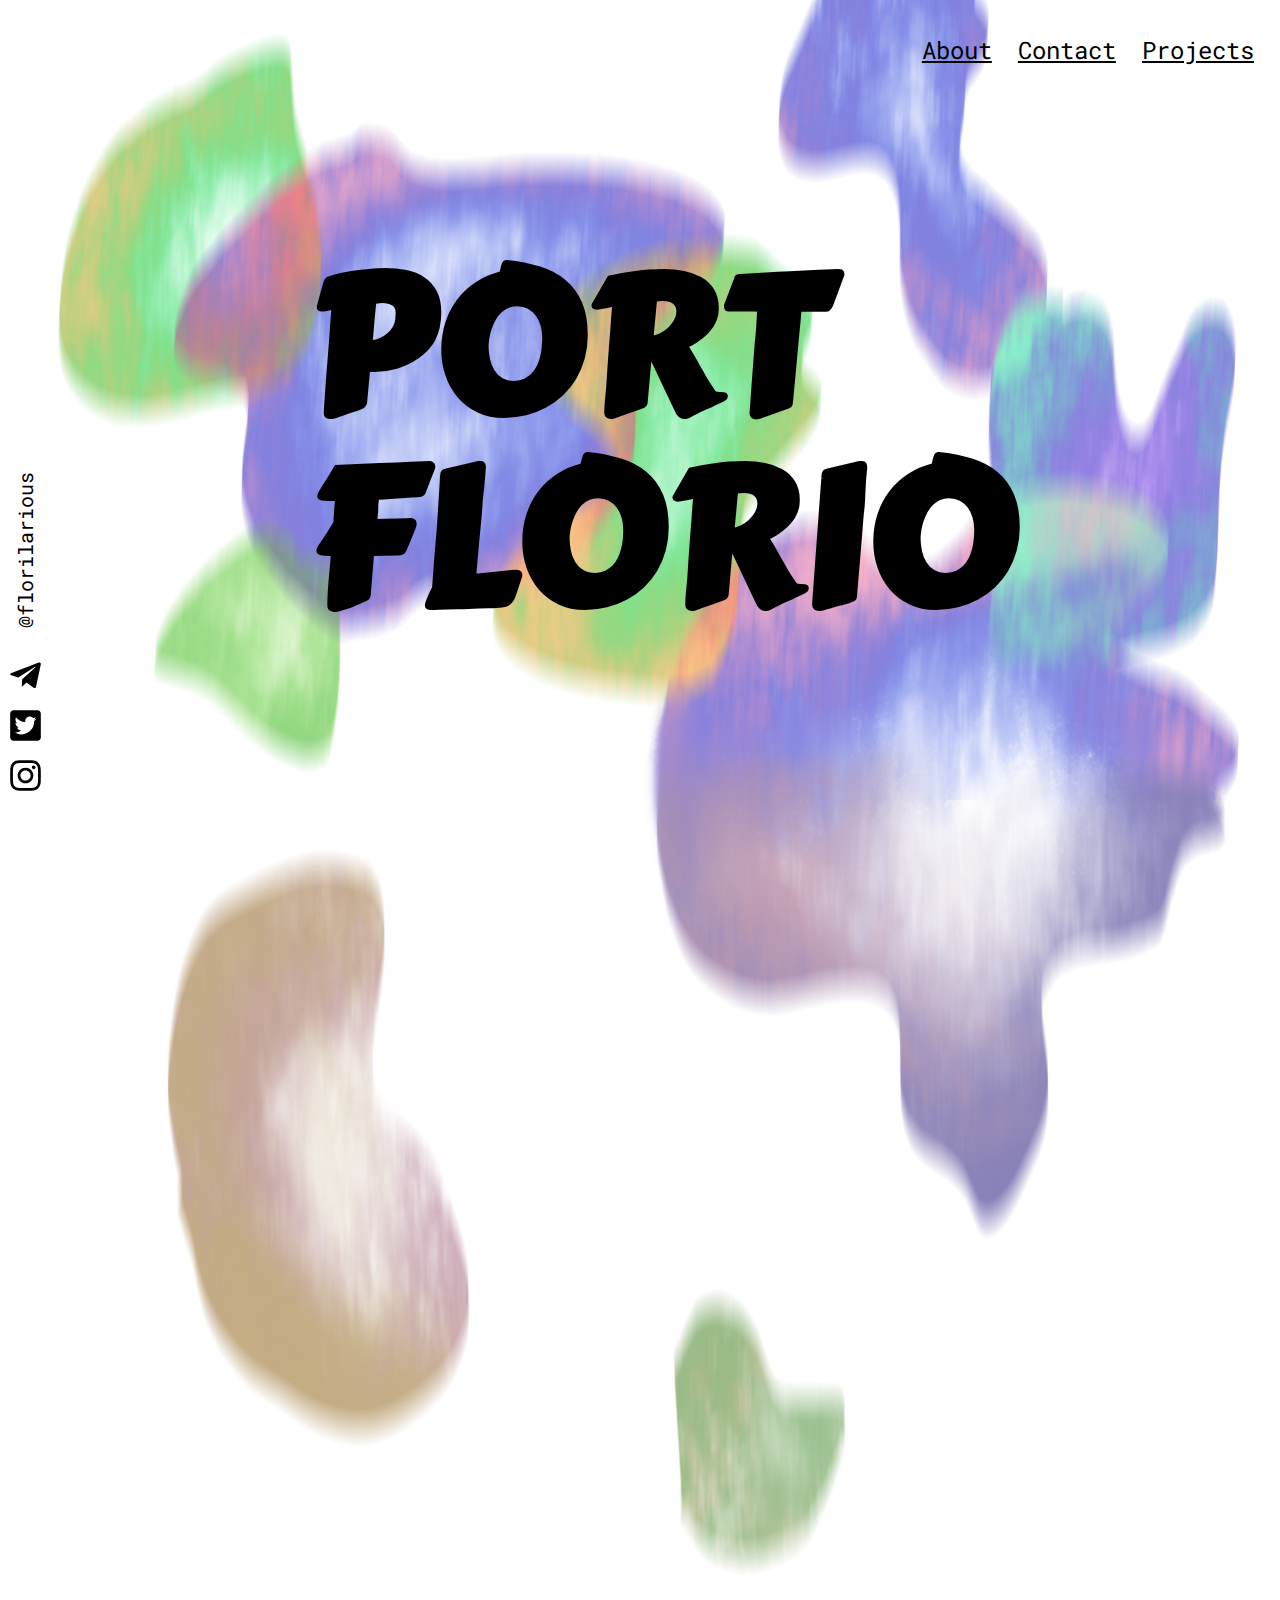
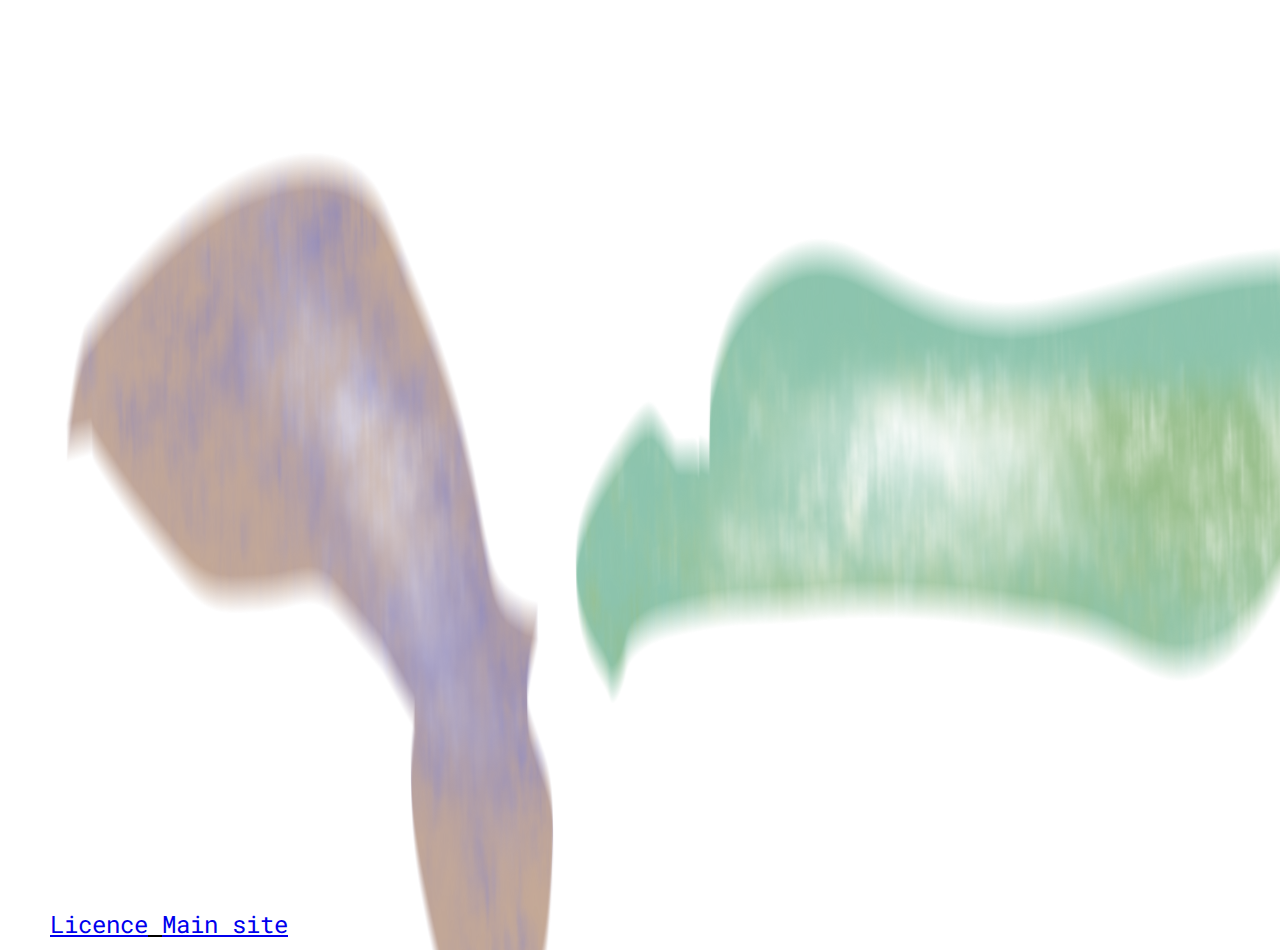
<file: index.html>
<!DOCTYPE html>
<html>
    <head>
        <meta charset="UTF-8" content/>
        <link rel="stylesheet" href="style.css"/>
        <style>
            @import url('https://fonts.googleapis.com/css2?family=Carter+One&family=Roboto+Mono:wght@600&display=swap');
        </style>
        <title>Portflorio!</title>
    </head>
    <body>
        <div class="grid-container">
            <div class="navbar">
                <div class="navbar-space"></div>
                <a class="navbar-item" href="#about">About</a>
                <a class="navbar-item" href="#contact">Contact</a>
                <a class="navbar-item" href="#projects">Projects</a>
            </div>
            <div class="main-header">
                <h1>
                    PORT<br>FLORIO
                </h1>
            </div>

            <div id="about">
            </div>

            <div id="contact">
            </div>

            <div id="projects">
            </div>

            <div class="arrow-down">
            </div>

            <aside class="insta-tag center"><p>@florilarious</p></aside>
            <a class="telegram center" href=#>
                <img class="favico" src="./static_files/telegram-plane-brands.svg" />
            </a>
            <a class="twitter center" href=#>
                <img class="favico" src="./static_files/twitter-square-brands.svg" />
            </a>           
            <a class="instagram center" href="https://instagram.com/florilarious?utm_medium=copy_link">
                <img class="favico" src="./static_files/instagram-brands.svg"/>
            </a>
        </div>

        <footer>
            <a href="license.html">Licence</a>
            <a href="index.html">Main site</a>
        </footer>
    </body>
</html>
</file>
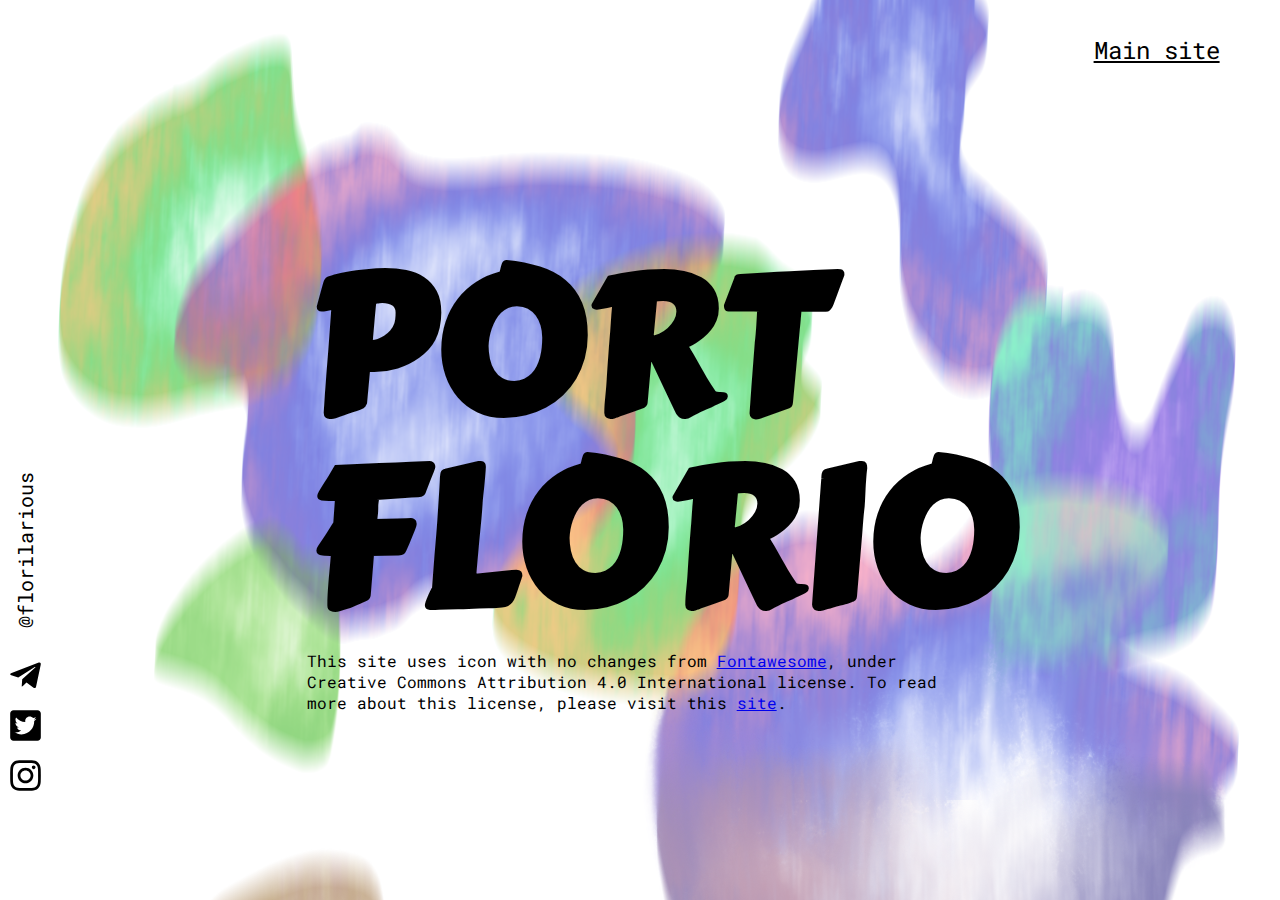
<file: license.html>
<!DOCTYPE html>
<html>
    <head>
        <meta charset="UTF-8" content/>
        <link rel="stylesheet" href="style.css"/>
        <style>
            @import url('https://fonts.googleapis.com/css2?family=Carter+One&family=Roboto+Mono:wght@600&display=swap');
        </style>
        <title>Portflorio - License</title>
    </head>
    <body>
        <div class="grid-container">
            <div class="navbar">
                <div class="navbar-space"></div>
                <a class="navbar-item" href="index.html">Main site</a>
            </div>
            <div class="main-header">
                <h1>
                    PORT<br>FLORIO
                </h1>
            </div>
            <div class="arrow-down"></div>
            <aside class="insta-tag center"><p>@florilarious</p></aside>
            <a class="telegram center" href=#>
                <img class="favico" src="./static_files/telegram-plane-brands.svg" />
            </a>
            <a class="twitter center" href=#>
                <img class="favico" src="./static_files/twitter-square-brands.svg" />
            </a>           
            <a class="instagram center" href="https://instagram.com/florilarious?utm_medium=copy_link">
                <img class="favico" src="./static_files/instagram-brands.svg"/>
            </a>
            <p class="disclosure">This site uses icon with no changes from <a href="https://fontawesome.com/">Fontawesome</a>, under Creative Commons Attribution 4.0 International license. To read more about this license, please visit this <a href="https://fontawesome.com/license">site</a>.</p>
        </div>

        <footer>
        </footer>
    </body>
</html>
</file>
<file: style.css>
*{
    margin: 0;
    padding: 0;
}

body {
    background-image: url("./static_files/background.PNG");
    background-repeat: no-repeat;
    background-size: cover;
    position: relative;
}

h1 {
    font-family: 'Carter One', cursive;
    font-size: 12rem;
    display: block;
    line-height: 100%;
}

.grid-container {
    width: 100%;
    display: grid;
    grid-template-columns: 50px 2fr 3fr 2fr 2fr 75px;
    grid-auto-rows: 50px;
}

.navbar {
    /*grid-item*/
    grid-column: 4 / span 3;
    grid-row: 1 / span 2;

    /*flex-container*/
    display: flex;
    flex-wrap: nowrap;
    justify-content: flex-end;
    align-items: center;
}

.main-header {
    /*grid-item*/
    grid-column: 3 / span 2;
    grid-row: 6 / span 7;
}

.arrow-down {
    /*grid-item*/
    grid-column: 6 / span 1;
    grid-row: 3/ span 4;
}

.favico {
    width: 35px;
    height: 35px;
}

.instagram {
    /*grid-item*/
    grid-column: 1 / span 1;
    grid-row: 16 / span 1;
}

.twitter {
/*grid-item*/
    grid-column: 1 / span 1;
    grid-row: 15 / span 1;
}

.telegram {
    /*grid-item*/    
    grid-column: 1 / span 1;
    grid-row: 14 / span 1;
}

.insta-tag {
    /*grid-item*/
    grid-column: 1 / span 1;
    grid-row: 10 / span 4;

    font-family: 'Roboto Mono', monospace;
    font-size: 1.25rem;
    writing-mode: tb-rl;
    transform: rotate(-180deg);
}

.navbar-item {
    flex-grow: 1;
    text-decoration: underline;
    font-family: 'Roboto Mono', monospace;
    font-size: 1.5rem;
    color: black;
}

.navbar-space {
    flex-basis: 100px;
    flex-grow: 5;
    flex-shrink: 7;
}

#about {
    /*grid-item*/    
    grid-column: 2 / span 4;
    grid-row: 20 / span 10;
}

#contact {
    /*grid-item*/    
    grid-column: 2 / span 4;
    grid-row: 31 / span 10;
}

#projects {
    /*grid-item*/    
    grid-column: 2 / span 4;
    grid-row: 42 / span 10;
}

/*Helper*/

.center
{
    /*flex-container*/
    display: flex;
    justify-content: center;
    align-items: center
}

footer {
    position: absolute;
    bottom:0;
    text-decoration: underline;
    font-family: 'Roboto Mono', monospace;
    font-size: 1.5rem;
    color: black;
    margin: 10px 50px;
}

.disclosure {
    font-family: 'Roboto Mono', monospace;
    grid-column: 3 / span 2;
    grid-row: 14 / span 2; 
}
</file>
